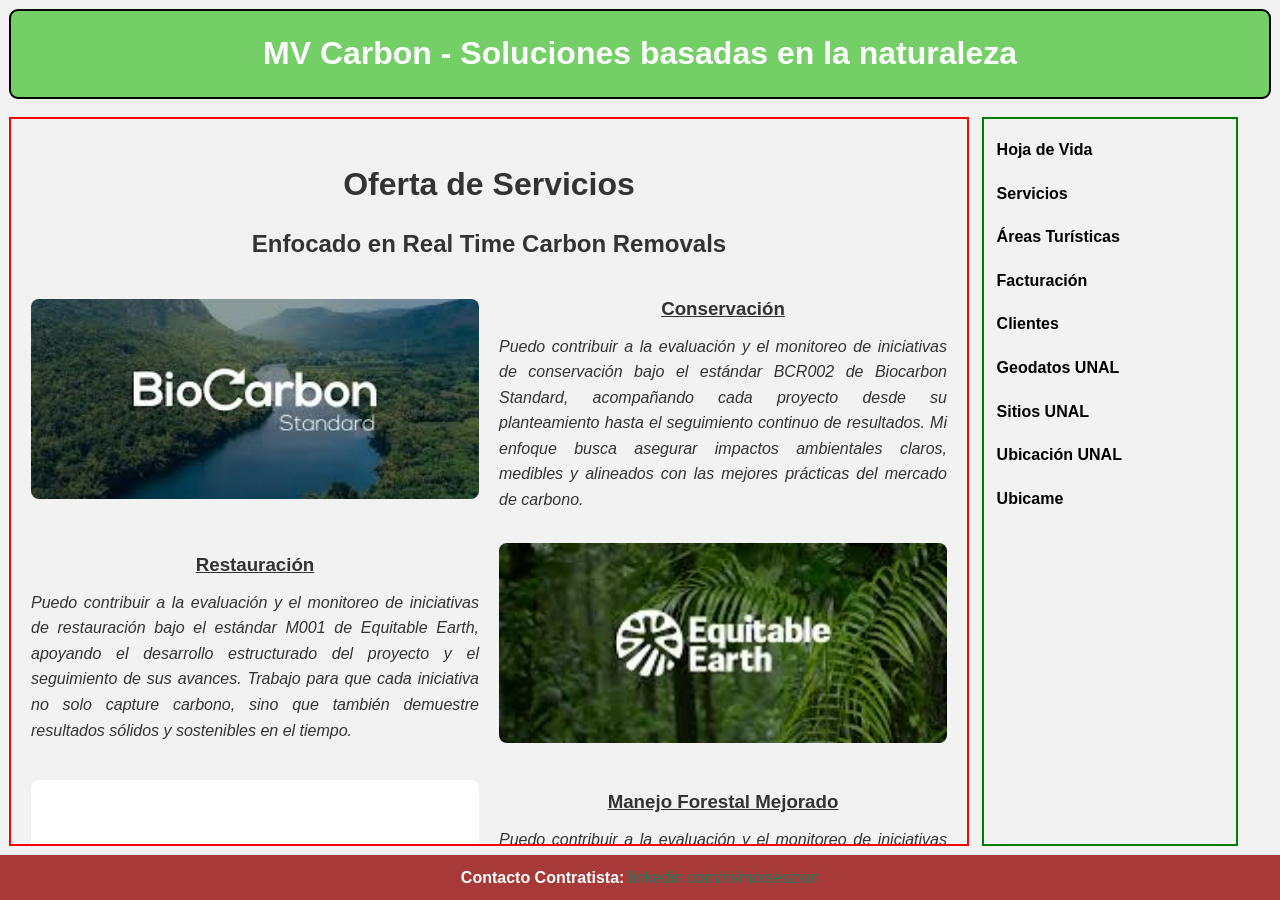
<file: index.html>
<!DOCTYPE html>
<html lang="es">
<head>
  <meta charset="utf-8">
  <meta name="viewport" content="width=device-width, initial-scale=1">
  <title>TLM Index | MV Carbon</title>
  <link rel="stylesheet" href="css/styles.css">
</head>

<body class="pagina-index">

<header>
  <h1>MV Carbon - Soluciones basadas en la naturaleza</h1>
</header>

<main>
  <div class="central">
    <iframe 
      src="html/servicios.html" 
      name="visor"
      title="Visor de servicios y documentos">
    </iframe>
  </div>

  <aside class="navegacion">
    <nav aria-label="Menú principal">
      <ul>        
        <li><a href="html/hv.html" target="visor">Hoja de Vida</a></li>
        <li><a href="html/servicios.html" target="visor">Servicios</a></li>  
        <li><a href="html/sitios.html" target="visor">Áreas Turísticas</a></li>
        <li><a href="xml/facturacion.xml" target="visor">Facturación</a></li>
        <li><a href="html/clientes.html" target="visor">Clientes</a></li>
        <li><a href="gml/geodatos.gml" target="visor">Geodatos UNAL</a></li>
        <li><a href="kml/sitiosunal.kml" target="visor">Sitios UNAL</a></li>
        <li><a href="html/ubicacion.html" target="visor">Ubicación UNAL</a></li>
        <li><a href="html/ubicame.html" target="visor">Ubicame</a></li>
      </ul>
    </nav>
  </aside>
</main>

<footer>
  <p>
    <strong>Contacto Contratista:</strong>
    <a href="https://www.linkedin.com/in/moiseszion/" target="_blank" rel="noopener">
      linkedin.com/in/moiseszion
    </a>
  </p>
</footer>

</body>
</html>
</file>
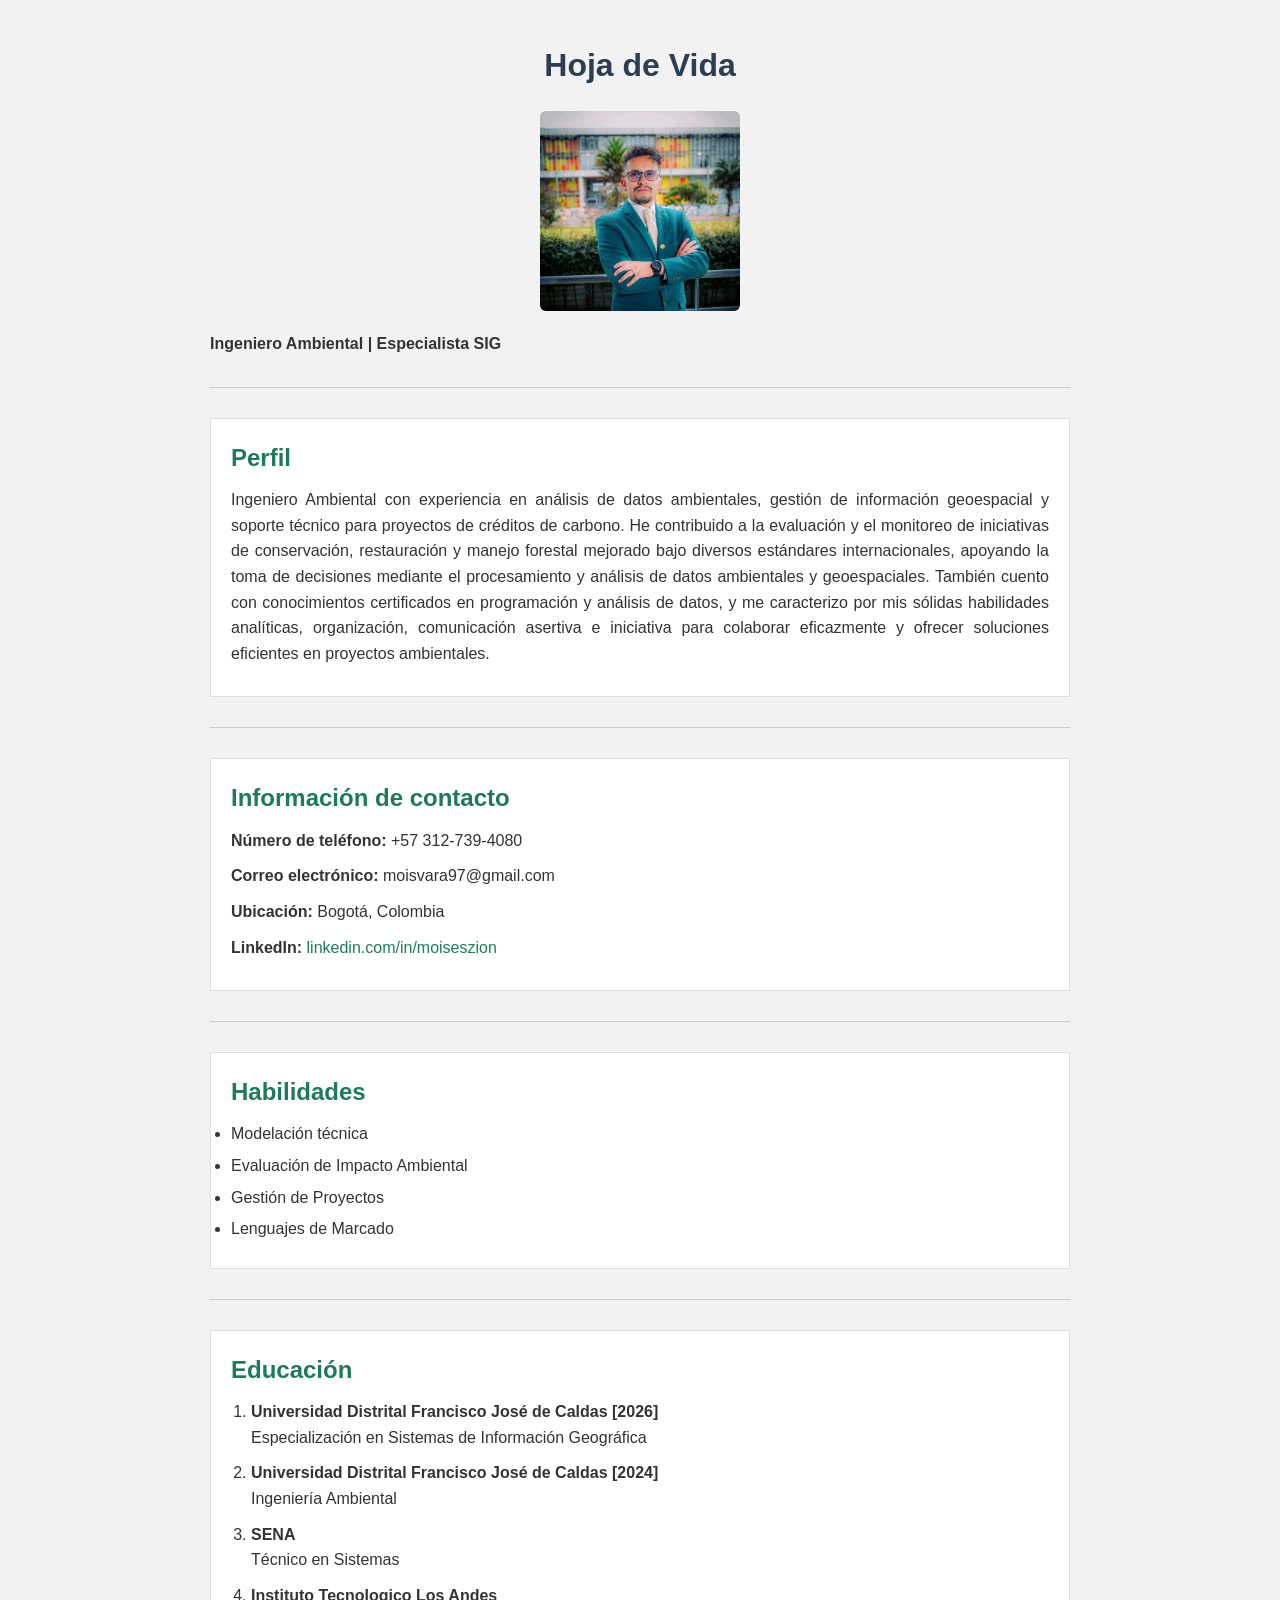
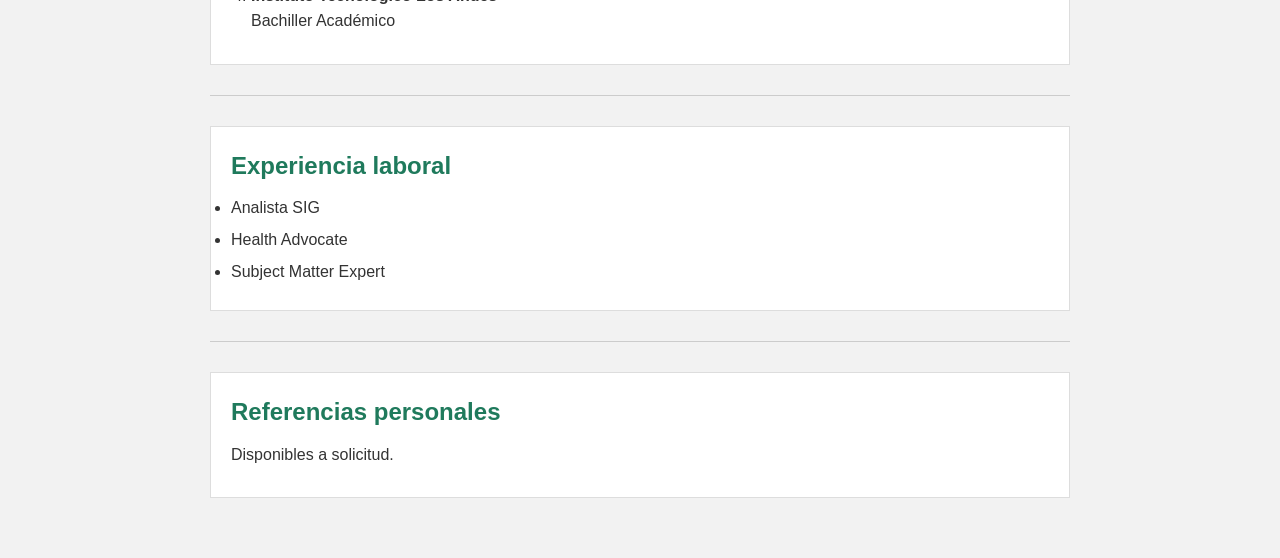
<file: hv.html>
<!DOCTYPE html>
<html lang="es">
<head>
    <meta charset="UTF-8">
    <meta name="viewport" content="width=device-width, initial-scale=1.0">
    <title>Hoja de Vida - Moisés</title>
    <link rel="stylesheet" href="../css/styles.css">
</head>
<body class="pagina-hv">

    <main>
        <header>
            <h1>Hoja de Vida</h1>
            <img src="../img/imagen2.jfif" alt="Fotografía profesional de Moisés">
            <p><strong>Ingeniero Ambiental | Especialista SIG</strong></p>
        </header>

        <hr>

        <section>
            <h2>Perfil</h2>
            <p>
                Ingeniero Ambiental con experiencia en análisis de datos ambientales, gestión de información geoespacial y soporte técnico para proyectos de créditos de carbono. He contribuido a la evaluación y el monitoreo de iniciativas de conservación, restauración y manejo forestal mejorado bajo diversos estándares internacionales, apoyando la toma de decisiones mediante el procesamiento y análisis de datos ambientales y geoespaciales. También cuento con conocimientos certificados en programación y análisis de datos, y me caracterizo por mis sólidas habilidades analíticas, organización, comunicación asertiva e iniciativa para colaborar eficazmente y ofrecer soluciones eficientes en proyectos ambientales.
            </p>
        </section>

        <hr>

        <section>
            <h2>Información de contacto</h2>
            <p><strong>Número de teléfono:</strong> +57 312-739-4080</p>
            <p><strong>Correo electrónico:</strong> moisvara97@gmail.com</p>
            <p><strong>Ubicación:</strong> Bogotá, Colombia</p>
            <p>
                <strong>LinkedIn:</strong>
                <a href="https://www.linkedin.com/in/moiseszion/" target="_blank" rel="noopener">
                    linkedin.com/in/moiseszion
                </a>
            </p>
        </section>

        <hr>

        <section>
            <h2>Habilidades</h2>
            <ul>
                <li>Modelación técnica</li>
                <li>Evaluación de Impacto Ambiental</li>
                <li>Gestión de Proyectos</li>
                <li>Lenguajes de Marcado</li>
            </ul>
        </section>

        <hr>

        <section>
            <h2>Educación</h2>
            <ol>
                <li>
                    <strong>Universidad Distrital Francisco José de Caldas [2026]</strong>
                    <p>Especialización en Sistemas de Información Geográfica</p>
                </li>
                <li>
                    <strong>Universidad Distrital Francisco José de Caldas [2024]</strong>
                    <p>Ingeniería Ambiental</p>
                </li>
                <li>
                    <strong>SENA</strong>
                    <p>Técnico en Sistemas</p>
                </li>            
                <li>
                    <strong>Instituto Tecnologico Los Andes</strong>
                    <p>Bachiller Académico</p>
                </li>
            </ol>
        </section>

        <hr>

        <section>
            <h2>Experiencia laboral</h2>
            <ul>
                <li>Analista SIG</li>
                <li>Health Advocate</li>
                <li>Subject Matter Expert</li>
            </ul>
        </section>

        <hr>

        <section>
            <h2>Referencias personales</h2>
            <p>Disponibles a solicitud.</p>
        </section>
    </main>

</body>
</html>
</file>
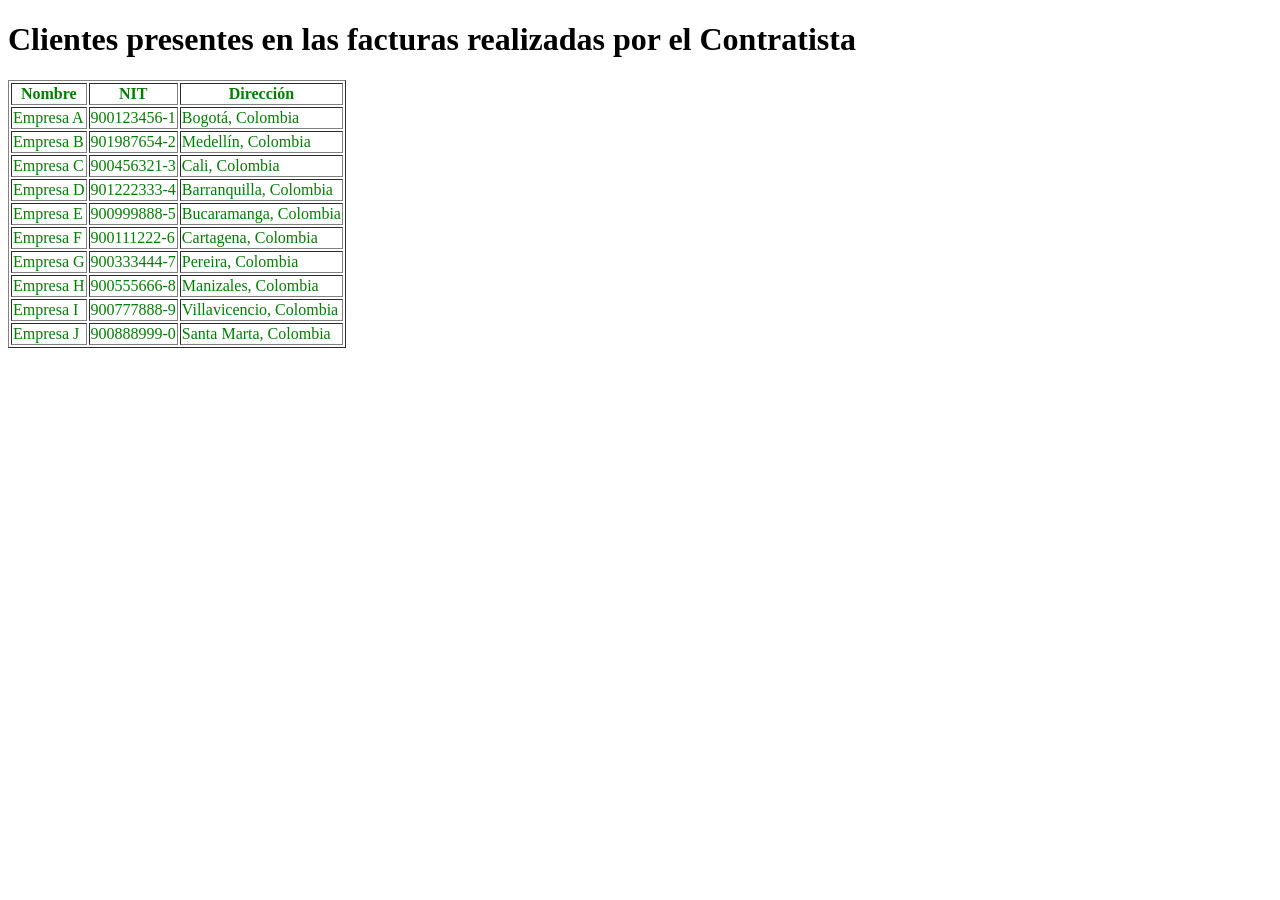
<file: html/clientes.html>
<!DOCTYPE html>
<html lang="es">
<head>
    <meta charset="utf-8">
    <meta name="viewport" content="width=device-width, initial-scale=1">
    <title>Clientes | MV Carbon</title>
    <script src="../js/xmlToHtml.js"></script>
</head>

<body onload="xml2html()">
    <main>
        <h1>Clientes presentes en las facturas realizadas por el Contratista</h1>
        </main>
</body>
</html>
</file>
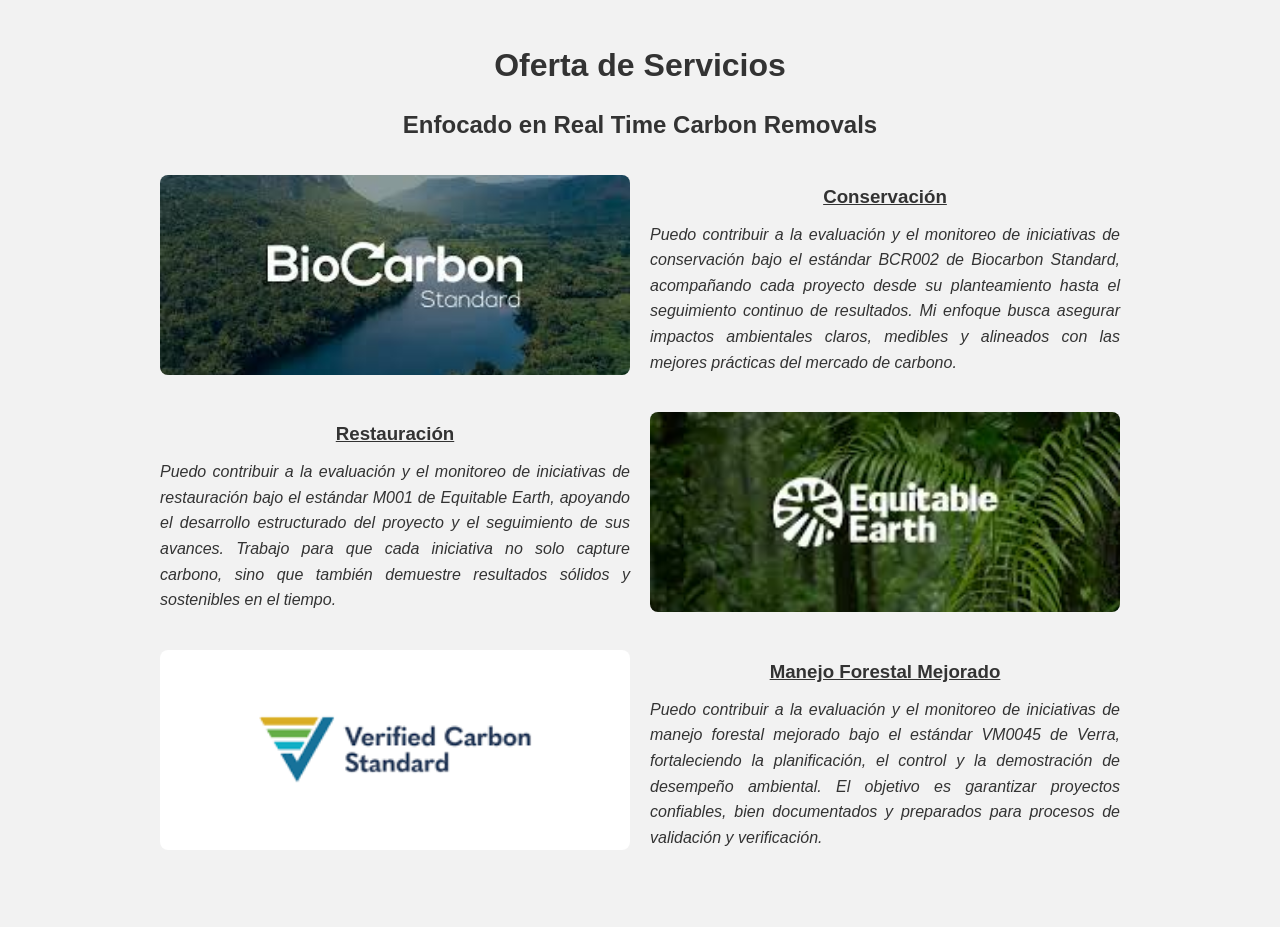
<file: html/servicios.html>
<!DOCTYPE html>
<html lang="es">
<head>
    <title>Servicios Ofertados</title>
    <meta charset="UTF-8">
    <meta name="viewport" content="width=device-width, initial-scale=1.0">
    <link rel="stylesheet" href="../css/styles.css">
</head>
<body class="pagina-servicios">

    <main>
        <h1>Oferta de Servicios</h1>
        <h2>Enfocado en Real Time Carbon Removals</h2>

        <section class="servicio">
            <div class="servicio__media">
                <img src="../img/s1.jfif" alt="Servicio de conservación">
            </div>
            <div class="servicio__contenido">
                <h3>Conservación</h3>
                <p>
                    Puedo contribuir a la evaluación y el monitoreo de iniciativas de conservación bajo el estándar BCR002 de Biocarbon Standard, acompañando cada proyecto desde su planteamiento hasta el seguimiento continuo de resultados. Mi enfoque busca asegurar impactos ambientales claros, medibles y alineados con las mejores prácticas del mercado de carbono.
                </p>
            </div>
        </section>

        <section class="servicio">
            <div class="servicio__contenido">
                <h3>Restauración</h3>
                <p>
                    Puedo contribuir a la evaluación y el monitoreo de iniciativas de restauración bajo el estándar M001 de Equitable Earth, apoyando el desarrollo estructurado del proyecto y el seguimiento de sus avances. Trabajo para que cada iniciativa no solo capture carbono, sino que también demuestre resultados sólidos y sostenibles en el tiempo.
                </p>
            </div>
            <div class="servicio__media">
                <img src="../img/s2.jfif" alt="Servicio de restauración">
            </div>
        </section>

        <section class="servicio">
            <div class="servicio__media">
                <img src="../img/s3.jfif" alt="Servicio de manejo forestal mejorado">
            </div>
            <div class="servicio__contenido">
                <h3>Manejo Forestal Mejorado</h3>
                <p>
                    Puedo contribuir a la evaluación y el monitoreo de iniciativas de manejo forestal mejorado bajo el estándar VM0045 de Verra, fortaleciendo la planificación, el control y la demostración de desempeño ambiental. El objetivo es garantizar proyectos confiables, bien documentados y preparados para procesos de validación y verificación.
                </p>
            </div>
        </section>

    </main>

</body>
</html>
</file>
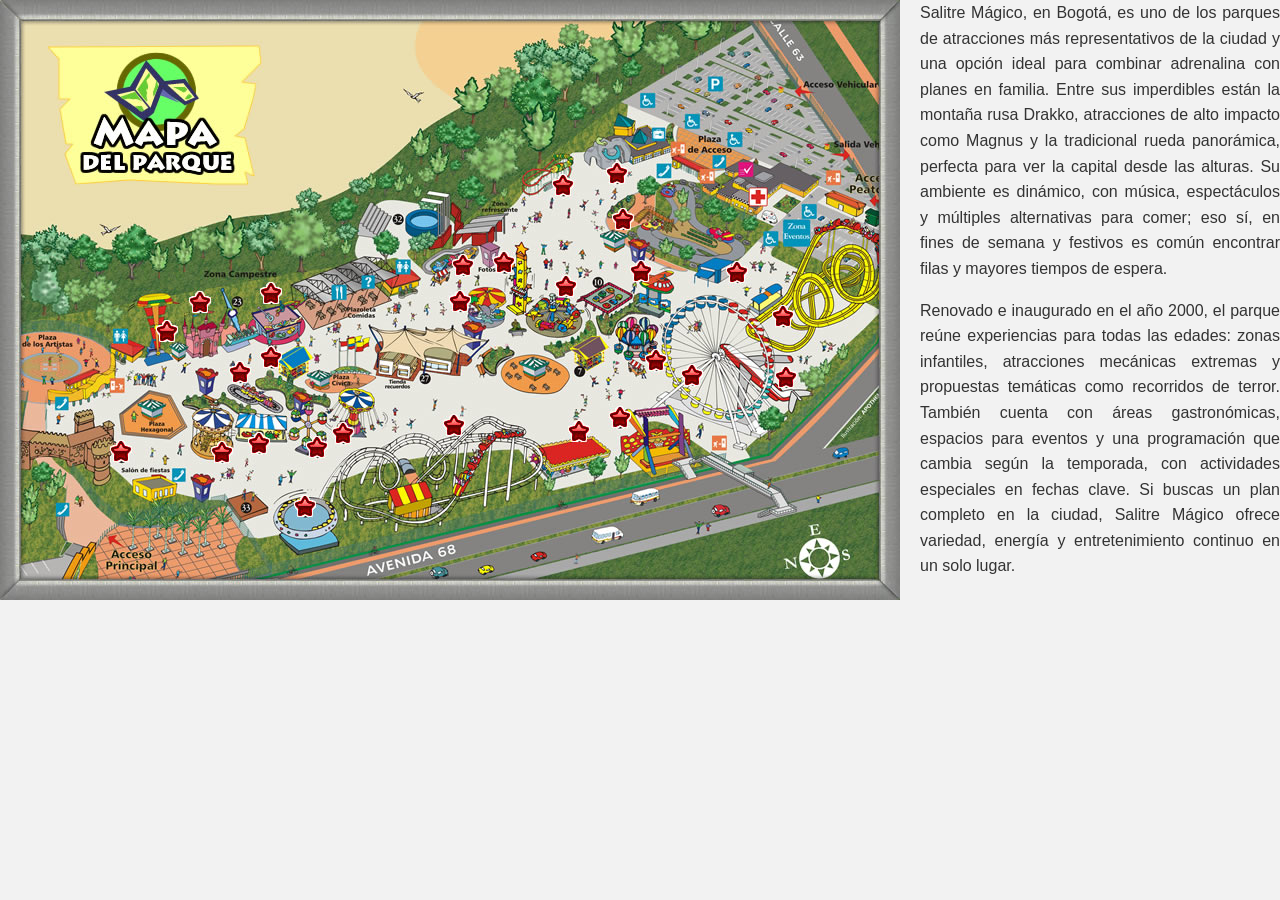
<file: html/sitios.html>
<!DOCTYPE html>
<html lang="es">
<head>
    <meta charset="UTF-8">
    <meta name="viewport" content="width=device-width, initial-scale=1.0">
    <title>Salitre Mágico</title>
    <link rel="stylesheet" href="../css/styles.css">
</head>
<body>

<div class="contenedor-sitio">
  <div class="contenedor-imagen">
    <img src="../img/sitios.jpg" alt="Sitios" usemap="#SalitreMap">
  </div>

  <div class="contenedor-texto">
      <p>
      Salitre Mágico, en Bogotá, es uno de los parques de atracciones más representativos de la ciudad y una opción ideal para combinar adrenalina con planes en familia. Entre sus imperdibles están la montaña rusa Drakko, atracciones de alto impacto como Magnus y la tradicional rueda panorámica, perfecta para ver la capital desde las alturas. Su ambiente es dinámico, con música, espectáculos y múltiples alternativas para comer; eso sí, en fines de semana y festivos es común encontrar filas y mayores tiempos de espera.
      </p>
      <p>
      Renovado e inaugurado en el año 2000, el parque reúne experiencias para todas las edades: zonas infantiles, atracciones mecánicas extremas y propuestas temáticas como recorridos de terror. También cuenta con áreas gastronómicas, espacios para eventos y una programación que cambia según la temporada, con actividades especiales en fechas clave. Si buscas un plan completo en la ciudad, Salitre Mágico ofrece variedad, energía y entretenimiento continuo en un solo lugar.
      </p>
  </div>
</div>

<map name="SalitreMap">

  <!-- Circulos -->

  <area shape="circle" coords="308,515,15"
        alt="Centrox"
        title="Centrox"
        href="https://salitremagico.com.co/atraccion/centrox/"
        target="_blank">

  <area shape="circle" coords="534,374,18"
        alt="Baby Zone"
        title="Baby Zone"
        href="https://salitremagico.com.co/atraccion/baby-zone/"
        target="_blank">

  <area shape="circle" coords="424,221,14"
        alt="Splash"
        title="Splash"
        href="https://salitremagico.com.co/atraccion/splash/"
        target="_blank">

  <!-- Rectangulos -->

  <area shape="rect" coords="129,471,176,501"
        alt="Salon de Fiestas"
        title="Salon de Fiestas"
        href="https://salitremagico.com.co/"
        target="_blank">

  <area shape="rect" coords="454,216,508,244"
        alt="Zona Refrescante"
        title="Zona Refrescante"
        href="https://salitremagico.com.co/"
        target="_blank">

  <area shape="rect" coords="540,433,609,463"
        alt="Carros chocones"
        title="Carros chocones"
        href="https://salitremagico.com.co/atraccion/chocones/"
        target="_blank">

  <!-- Poligonos -->

  <area shape="poly" coords="152,388,175,400,185,428,169,439,122,432,120,413"
        alt="Plaza Hexagonal"
        title="Plaza Hexagonal"
        href="https://salitremagico.com.co/"
        target="_blank">

  <area shape="poly" coords="372,327,449,325,481,338,422,358,385,348"
        alt="Tienda de recuerdos"
        title="Tienda de recuerdos"
        href="https://salitremagico.com.co/"
        target="_blank">

  <area shape="poly" coords="669,184,693,187,698,219,744,245,732,261,679,258,632,230,664,215"
        alt="Karts"
        title="Karts"
        href="https://salitremagico.com.co/atraccion/pista-de-karts/"
        target="_blank">

</map>

</body>
</html>
</file>
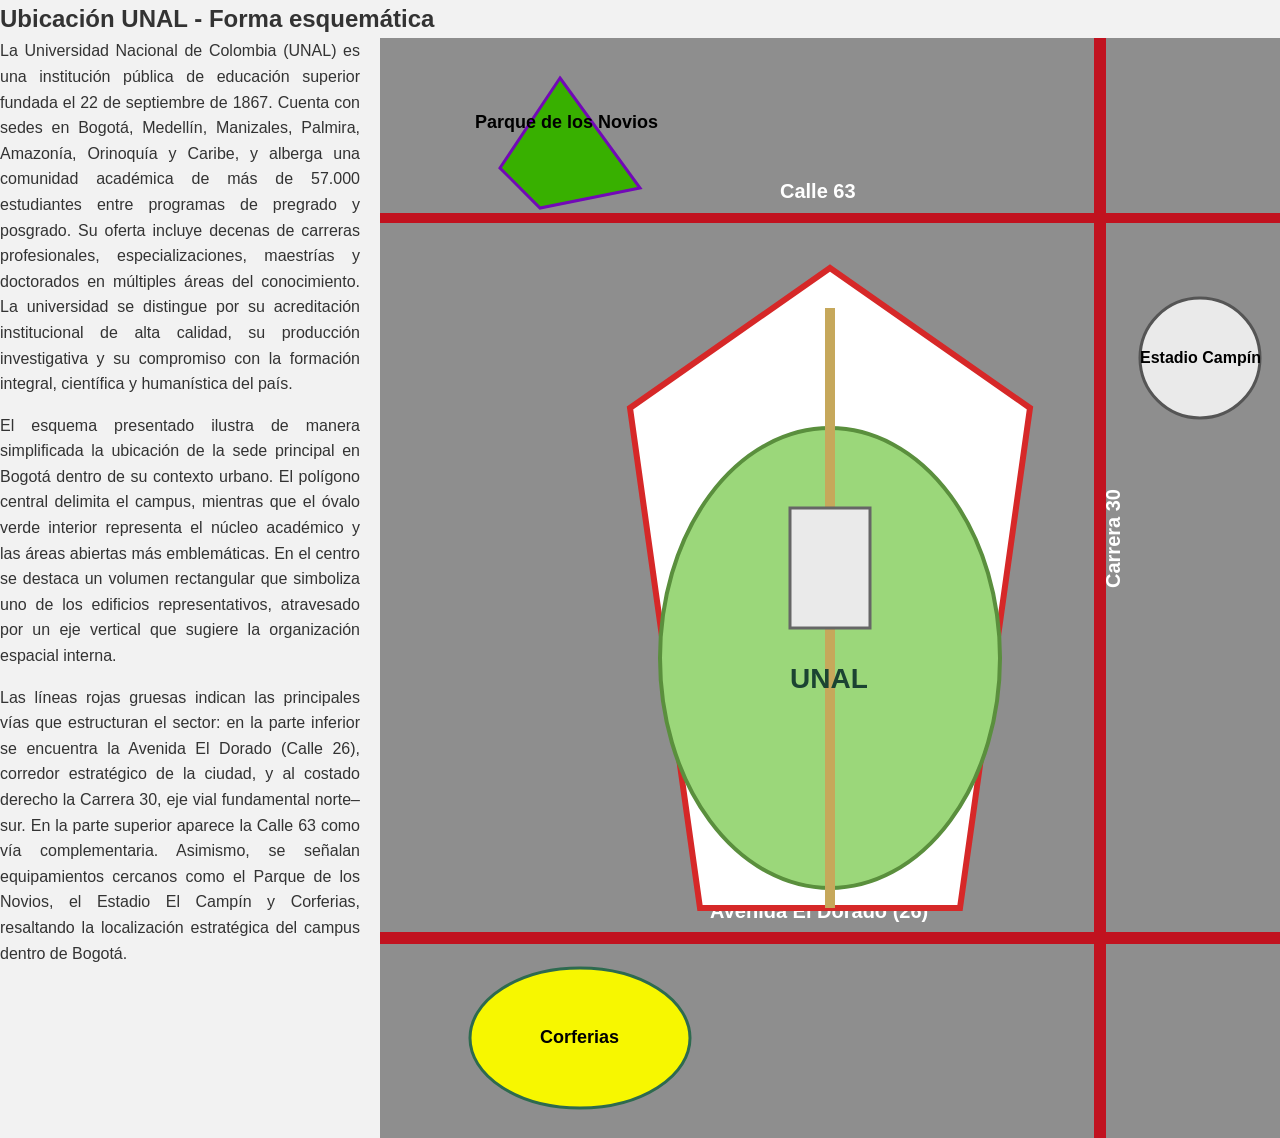
<file: html/ubicacion.html>
<!DOCTYPE html>
<html lang="es">
<head>
    <meta charset="UTF-8">
    <meta name="viewport" content="width=device-width, initial-scale=1.0">
    <title>Ubicación UNAL</title>
    <link rel="stylesheet" href="../css/styles.css">
</head>
<body>

<h2>Ubicación UNAL - Forma esquemática</h2>

<div class="contenedor-sitio">

  <div class="contenedor-texto">
    <p>
      La Universidad Nacional de Colombia (UNAL) es una institución pública de educación superior fundada el 22 de septiembre de 1867. Cuenta con sedes en Bogotá, Medellín, Manizales, Palmira, Amazonía, Orinoquía y Caribe, y alberga una comunidad académica de más de 57.000 estudiantes entre programas de pregrado y posgrado. Su oferta incluye decenas de carreras profesionales, especializaciones, maestrías y doctorados en múltiples áreas del conocimiento. La universidad se distingue por su acreditación institucional de alta calidad, su producción investigativa y su compromiso con la formación integral, científica y humanística del país.
    </p>
    
    <p>
      El esquema presentado ilustra de manera simplificada la ubicación de la sede principal en Bogotá dentro de su contexto urbano. El polígono central delimita el campus, mientras que el óvalo verde interior representa el núcleo académico y las áreas abiertas más emblemáticas. En el centro se destaca un volumen rectangular que simboliza uno de los edificios representativos, atravesado por un eje vertical que sugiere la organización espacial interna.
    </p>
    <p>
      Las líneas rojas gruesas indican las principales vías que estructuran el sector: en la parte inferior se encuentra la Avenida El Dorado (Calle 26), corredor estratégico de la ciudad, y al costado derecho la Carrera 30, eje vial fundamental norte–sur. En la parte superior aparece la Calle 63 como vía complementaria. Asimismo, se señalan equipamientos cercanos como el Parque de los Novios, el Estadio El Campín y Corferias, resaltando la localización estratégica del campus dentro de Bogotá.
    </p>
  </div>

  <div class="contenedor-imagen">
    <img src="../img/ubicacion.svg" alt="Ubicación de la Universidad Nacional de Colombia">
  </div>
  
</div>
</body>
</html>
</file>
<file: css/styles.css>
/* inicial boot*/

* {
  box-sizing: border-box;
  margin: 0;
  padding: 0;
}

body {
  font-family: Arial, Helvetica, sans-serif;
  background-color: #f2f2f2;
  color: #333;
  line-height: 1.6;
}

a {
  text-decoration: none;
  color: #1f7a5c;
}

a:hover {
  text-decoration: underline;
}

hr {
  margin: 30px 0;
  border: 0;
  border-top: 1px solid #ccc;
}

/* Estilos de la hoja de vida */

.pagina-hv {
  max-width: 900px;
  margin: 0 auto;
  padding: 40px 20px;
}

.pagina-hv h1 {
  text-align: center;
  margin-bottom: 15px;
  color: #2c3e50;
}

.pagina-hv h2 {
  margin-bottom: 10px;
  color: #1f7a5c;
}

.pagina-hv p {
  margin-bottom: 10px;
  text-align: justify;
}

.pagina-hv img {
  display: block;
  max-width: 200px;
  height: auto;
  margin: 20px auto;
  border-radius: 6px;
}

.pagina-hv section {
  background-color: #ffffff;
  padding: 20px;
  margin-bottom: 20px;
  border: 1px solid #ddd;
}

.pagina-hv ol {
  padding-left: 20px;
  margin-top: 10px;
}

.pagina-hv li {
  margin-bottom: 6px;
}

/* Estilos de los Servicios que se ofrecen */

.pagina-servicios {
  max-width: 1000px;
  margin: 0 auto;
  padding: 40px 20px;
}

.pagina-servicios h1,
.pagina-servicios h2 {
  text-align: center;
  margin-bottom: 15px;
}

.pagina-servicios .servicio {
  display: flex;
  align-items: center;
  gap: 20px;
  margin: 30px 0;
}

.pagina-servicios .servicio__media,
.pagina-servicios .servicio__contenido {
  width: 50%;
}

.pagina-servicios .servicio__media img {
  width: 100%;
  height: 200px;
  object-fit: cover;
  border-radius: 8px;
}

.pagina-servicios .servicio h3 {
  text-align: center;
  margin-bottom: 10px;
  text-decoration: underline;
}

.pagina-servicios .servicio p {
  text-align: justify;
  font-style: italic;
}

@media (max-width: 600px) {
  .pagina-servicios {
    padding: 20px 15px;
  }

  .pagina-servicios .servicio {
    flex-direction: column;
  }

  .pagina-servicios .servicio__media,
  .pagina-servicios .servicio__contenido {
    width: 100%;
  }

  .pagina-servicios .servicio__media {
    order: -1;
  }
}

/* Sitios Turisticos
Aqui no va nada, se me rompe si pongo estilos. */

.contenedor-sitio {
  display: flex;
  flex-wrap: wrap;
  align-items: flex-start;
  gap: 20px;
}

/* La imagen con usemap no se escala (las coords son en px), solo hace scroll */
.contenedor-imagen {
  max-width: 100%;
  overflow-x: auto;
}

.contenedor-imagen img {
  display: block;
}

.contenedor-imagen img:not([usemap]) {
  max-width: 100%;
  height: auto;
}

.contenedor-texto {
  flex: 1 1 300px;
  max-width: 70ch;
  line-height: 1.6;
  font-size: 16px;
  text-align: justify;
  text-align-last: left;
}

.contenedor-texto p {
  margin-bottom: 1rem;
}

/* Estilos del Index principal real no fake */

.pagina-index {
  height: 100vh;
  display: flex;
  flex-direction: column;
}

.pagina-index header {
  min-height: 10vh;
  padding: 0 2vw;
  text-align: center;
  background-color: #73cf66;
  display: flex;
  align-items: center;
  justify-content: center;
  color: white;
  border: 2px solid black;
  margin: 1vh;
  border-radius: 1vh;
}

.pagina-index main {
  flex: 1;
  display: flex;
  height: 75vh;
  padding: 1vh;
  gap: 1vw;
}

.pagina-index .central {
  width: 75vw;
  border: 2px solid red;
  height: 100%;
}

.pagina-index .central iframe {
  width: 100%;
  height: 100%;
  border: none;
}

.pagina-index .navegacion {
  width: 20vw;
  border: 2px solid green;
  padding: 2vh 1vw;
}

.pagina-index nav ul {
  list-style: none;
}

.pagina-index nav ul li {
  margin-bottom: 2vh;
}

.pagina-index nav a {
  text-decoration: none;
  color: black;
  font-weight: bold;
}

.pagina-index nav a:hover {
  text-decoration: underline;
}

.pagina-index footer {
  min-height: 5vh;
  padding: 0 2vw;
  text-align: center;
  background-color: #a83939;
  display: flex;
  align-items: center;
  justify-content: center;
  color: white;
}

@media (max-width: 768px) {
  .pagina-index {
    height: auto;
    min-height: 100vh;
  }

  .pagina-index header {
    padding: 10px;
  }

  .pagina-index header h1 {
    font-size: 1.25rem;
    line-height: 1.3;
  }

  .pagina-index main {
    flex-direction: column;
    height: auto;
    gap: 1vh;
  }

  .pagina-index .central {
    width: 100%;
    height: 70vh;
  }

  .pagina-index .navegacion {
    order: -1;
    width: 100%;
    padding: 8px;
  }

  .pagina-index nav ul {
    display: flex;
    flex-wrap: wrap;
    justify-content: center;
    gap: 4px 6px;
  }

  .pagina-index nav ul li {
    margin-bottom: 0;
  }

  .pagina-index nav a {
    display: block;
    padding: 6px 10px;
  }

  .pagina-index footer {
    padding: 8px;
  }
}
</file>
